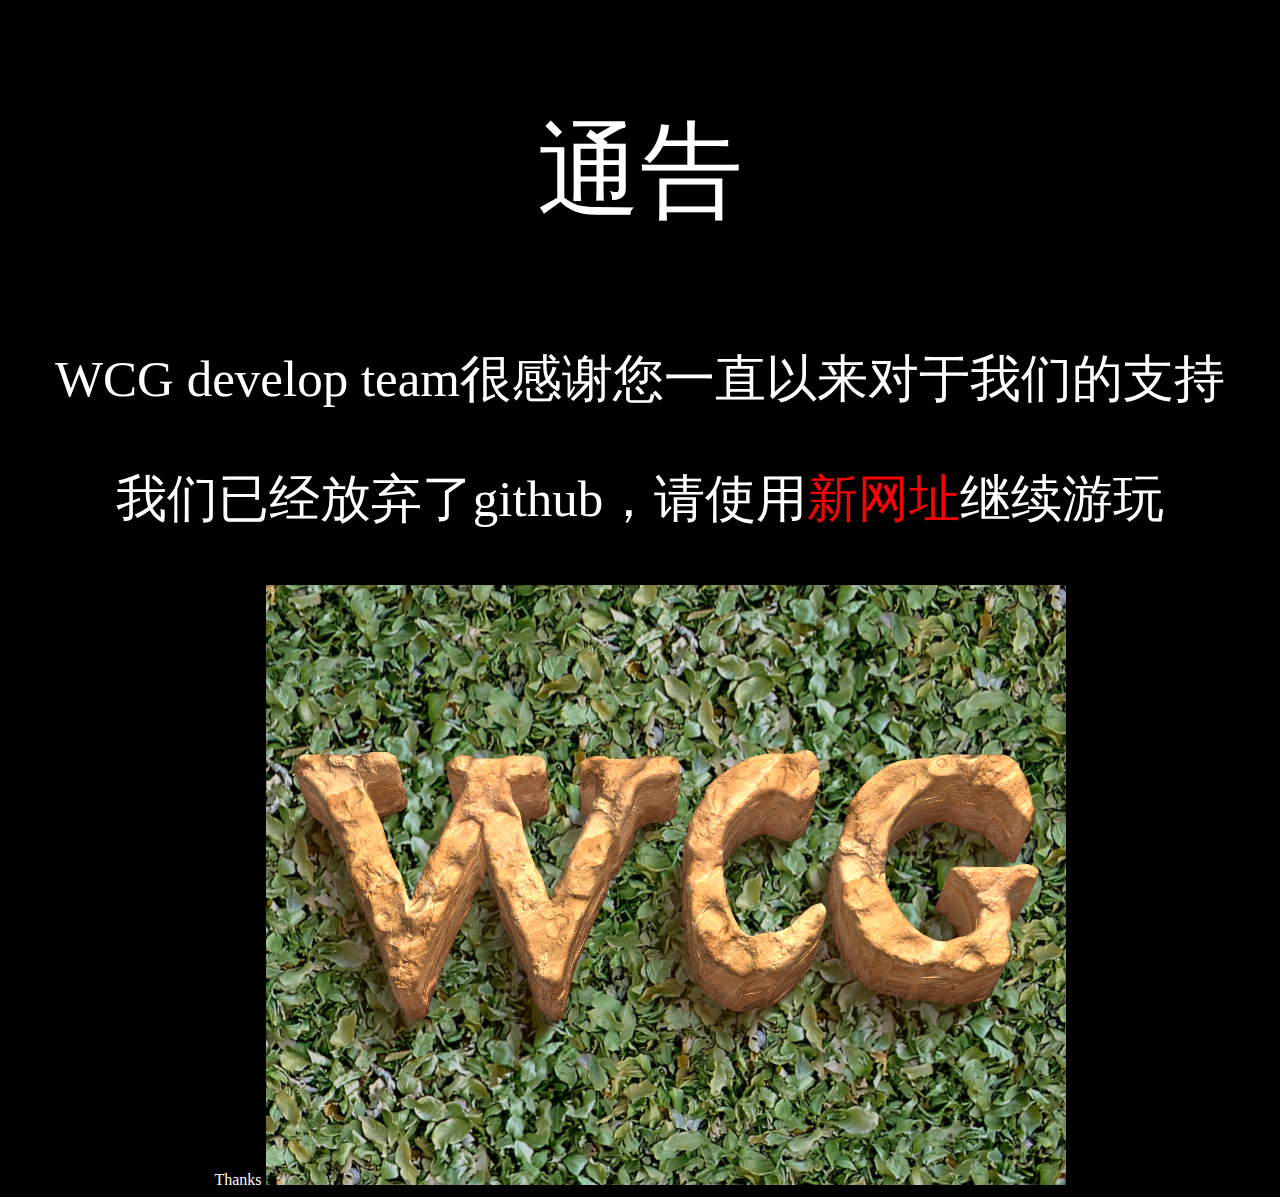
<file: index.html>
<!DOCTYPE html>
<html>
	<head>
		<meta charset="UTF-8">
		<title></title>
	</head>
	<body style="background-color: black;">
		<div style="text-align: center; color: white; top: -46px;">
			<p style="font-size: 103px;">通告</p>
			<p style="font-size: 51px;">WCG develop team很感谢您一直以来对于我们的支持</p>
			<p style="font-size: 51px;">我们已经放弃了github，请使用<span style="color: red;" onclick="JUM()">新网址</span>继续游玩</p>
			Thanks
			<img src="icon.png">
		</div>
		<script>
			function JUM() {
				window.location.href = "https://wcgnet.netlify.app";
			}
		</script>
	</body>
</html>
</file>
